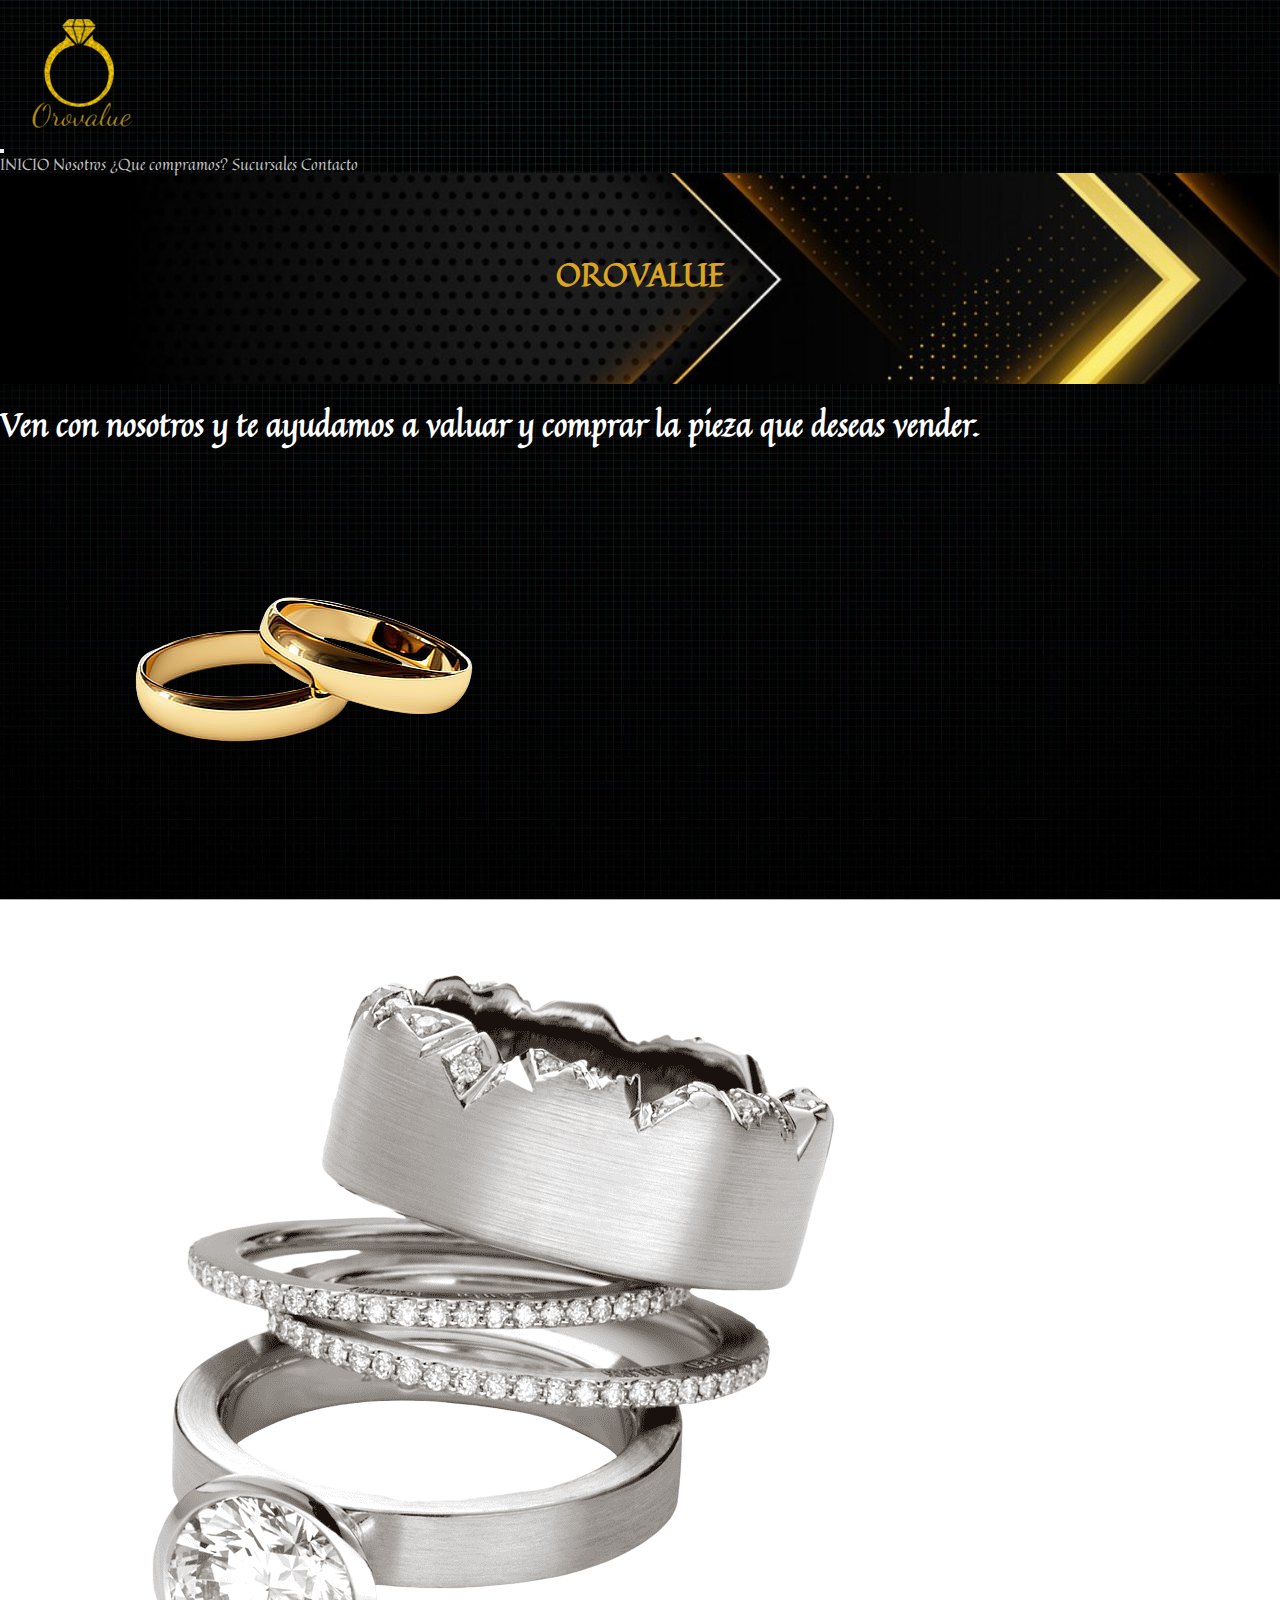
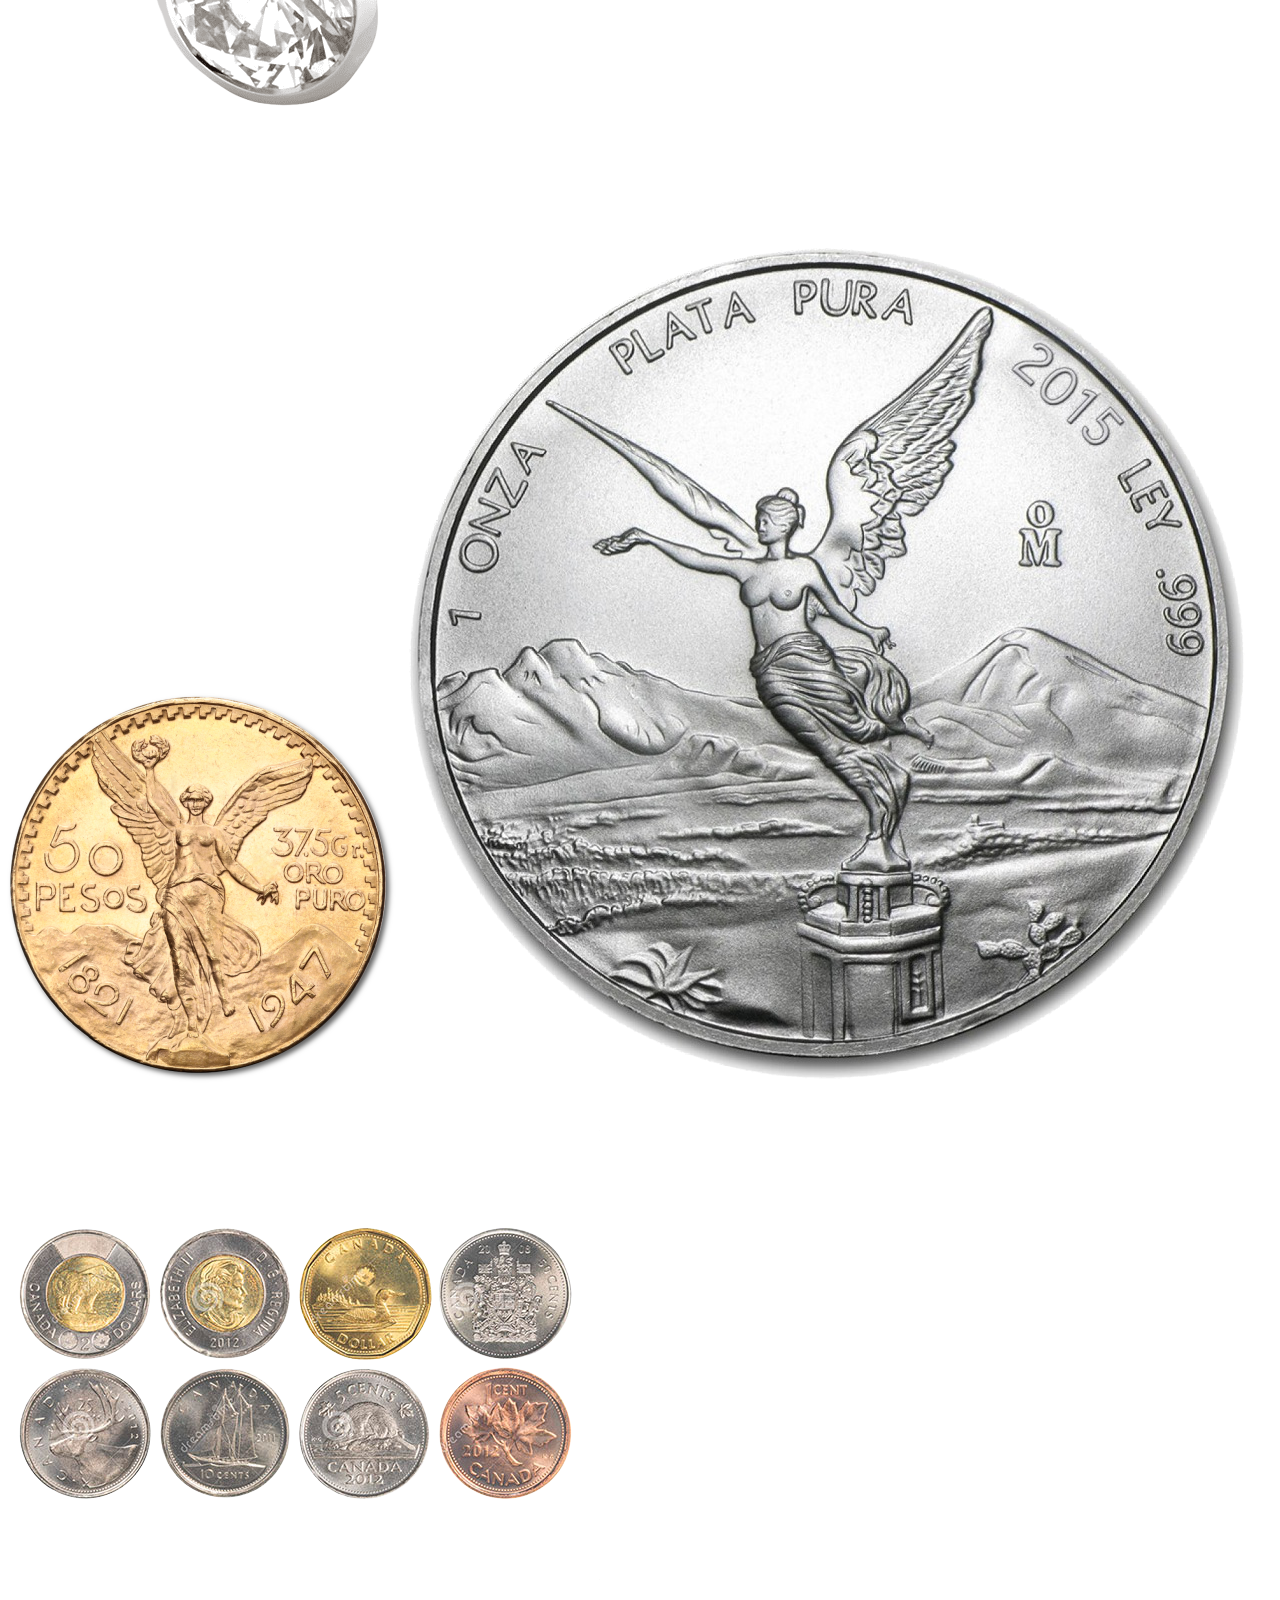
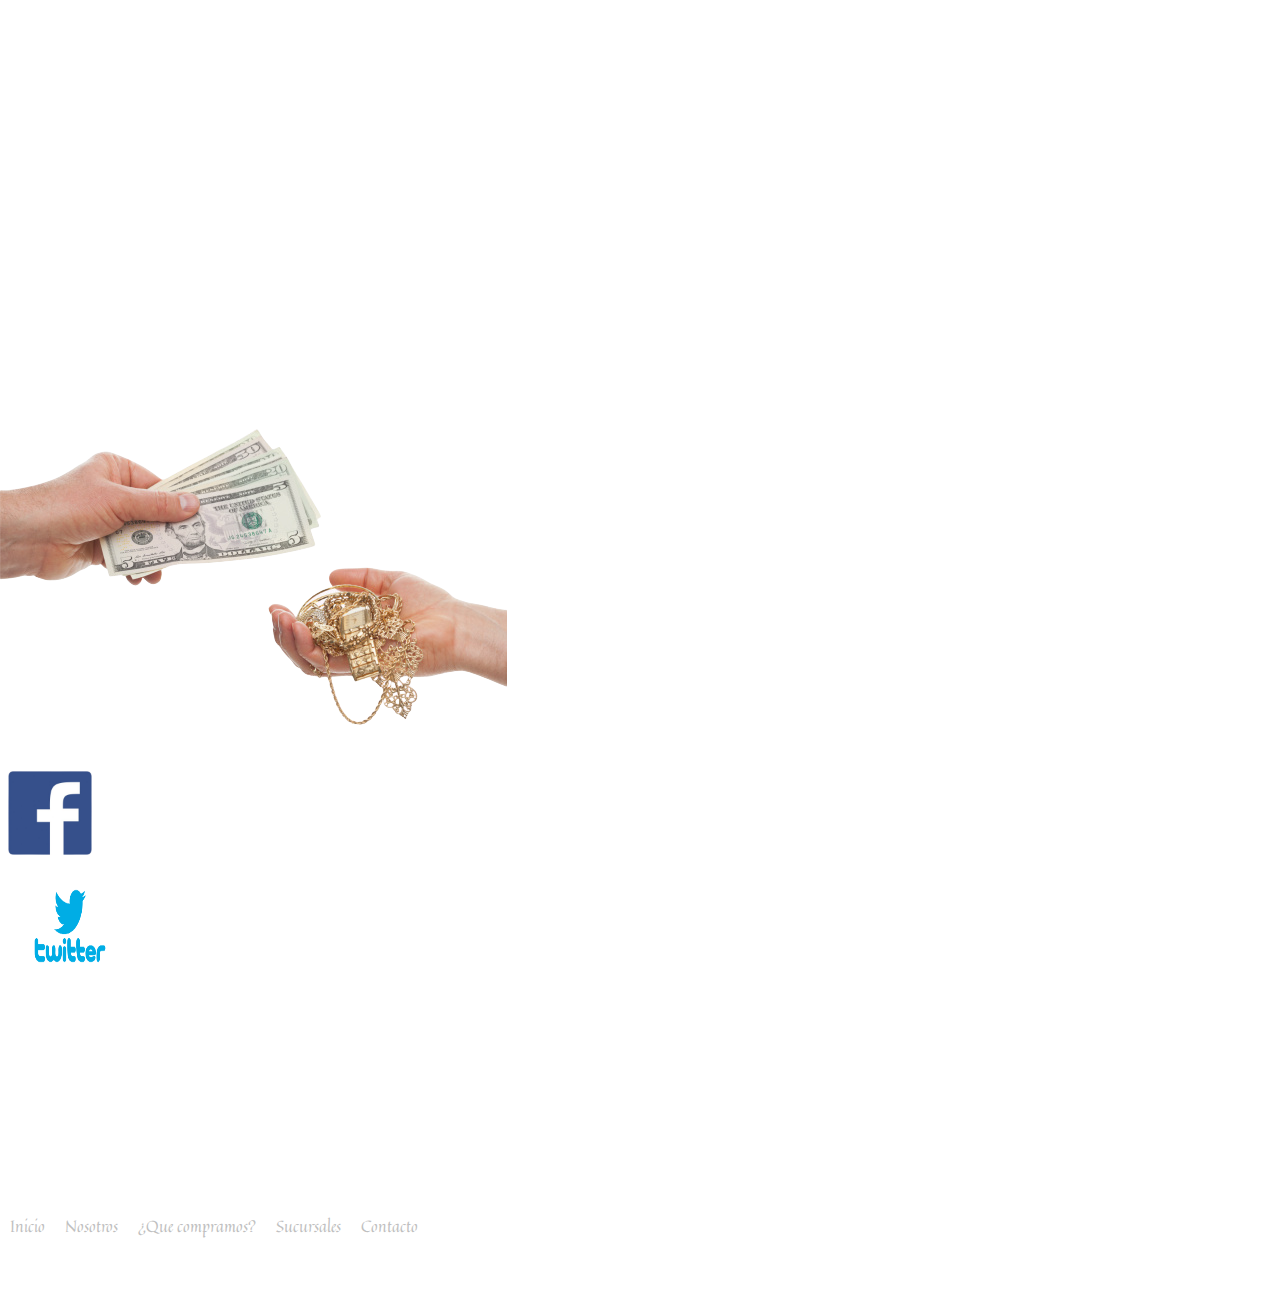
<file: index.html>
<!DOCTYPE html>
<html lang="es">
<!-- Agregando un comentario -->

<head>
    <meta charset="UTF-8">
    <meta http-equiv="X-UA-Compatible" content="IE=edge">
    <meta name="viewport" content="width=device-width, initial-scale=1.0">
    <title>Orovalue</title>
    <!-- Link a animate.css -->
    <link rel="stylesheet" href="https://cdnjs.cloudflare.com/ajax/libs/animate.css/4.1.1/animate.min.css" />
    <!-- Link para normaliza -->
    <link rel="stylesheet" href="css/normalize.css">
    <!-- link para bootstrap -->
    <link href="https://cdn.jsdelivr.net/npm/bootstrap@5.1.3/dist/css/bootstrap.min.css" rel="stylesheet" integrity="sha384-1BmE4kWBq78iYhFldvKuhfTAU6auU8tT94WrHftjDbrCEXSU1oBoqyl2QvZ6jIW3" crossorigin="anonymous">
    <!-- link para css -->
    <link rel="stylesheet" href="css/style3.css">
    <!-- link para google fonts -->
    <link rel="preconnect" href="https://fonts.googleapis.com">
    <link rel="preconnect" href="https://fonts.gstatic.com" crossorigin>
    <link href="https://fonts.googleapis.com/css2?family=Quintessential&display=swap" rel="stylesheet">

</head>

<body class="container-fluid">
    <header class="row justify-content-center">
        <!-- Logo -->
        <div class="logo wow animate__animated animate__fadeInRight col-3">
            <img src="assets/img/Logo1.2.png" alt="logo" class="logo1">
        </div>
        <nav class="navbar navbar-expand-md navbar-dark col-9">
            <div class="container-fluid">
                <button class="navbar-toggler ms-auto" type="button" data-bs-toggle="collapse" data-bs-target="#navbarNavAltMarkup" aria-controls="navbarNavAltMarkup" aria-expanded="false" aria-label="Toggle navigation">
                <span class="navbar-toggler-icon"></span>
              </button>
                <div class="collapse navbar-collapse" id="navbarNavAltMarkup">
                    <div class="navbar-nav mx-auto">
                        <a class="nav-link active" aria-current="page" href="index.html ">INICIO</a>
                        <a class="nav-link" href="views/Nosotros.html">Nosotros</a>
                        <a class="nav-link" href="views/Que_compramos.html">¿Que compramos?</a>
                        <a class="nav-link" href="views/Sucursales.html">Sucursales</a>
                        <a class="nav-link" href="views/Contacto.html">Contacto</a>
                    </div>
                </div>
            </div>
        </nav>

        <div class=" row bg-warning imgFondo fondogrid transition col-12 ">
            <h1 class="tituloImg wow animate__animated animate__fadeIn d-flex justify-content-center">OROVALUE</h1>
        </div>
    </header>
    <main>
        <!-- Titulo -->
        <div>
            <h1 class="encabezado wow animate__animated animate__fadeInUp animate__delay-1s col-12 text-center">Ven con nosotros y te ayudamos a valuar y comprar la pieza que deseas vender.</h1>
        </div>
        <!-- Contenido -->
        <!-- Imagenes con texto -->
        <div class="row justify-content-center">
            <img src="assets/img/anillosoro2.png" alt="oro" class="oro col-6 w-25 h-25 d-flex justify-content-center">
            <img src="assets/img/plata1.png" alt="plata" class="plata col-6 w-25 h-25 d-flex justify-content-center">
        </div>
        <div class="row justify-content-center">
            <h3 class="textOro col-6 d-flex justify-content-end">ORO</h3>
            <h3 class="textplata col-6 d-flex justify-content-start">PLATA</h3>
        </div>
        <div class="row justify-content-center">
            <img src="assets/img/centenario.png" alt="centenario" class="centenario col-6 w-25 h-25 d-flex justify-content-center">
            <img src="assets/img/onza.png" alt="onza" class="onza col-6 w-25 h-25 d-flex justify-content-center">
        </div>
        <div class="row justify-content-center">
            <h3 class="textCente col-6 d-flex justify-content-end">CENTENARIO</h3>
            <h3 class="textOnza col-6 d-flex justify-content-start">ONZA</h3>
        </div>
        <div class="row justify-content-center">
            <img src="assets/img/monedas.png" alt="monedas" class="monedas col-12 w-25 h-25">
            <h3 class="textMon col-12 d-flex justify-content-center">MONEDAS</h3>
        </div>
        <div class=" row video">
            <h2 class="wow animate__animated animate__backInLeft d-flex justify-content-center"> Video de las piezas que se valuan</h2>
            <iframe width="560" height="315" src="https://www.youtube.com/embed/DGGfnLMypkY?start=2" title="YouTube video player" frameborder="0" allow="accelerometer; autoplay; clipboard-write; encrypted-media; gyroscope; picture-in-picture" allowfullscreen></iframe>
        </div>
        <div class=" row  justify-content-center">
            <h2 class="wow animate__animated animate__shakeX animate__delay-1s d-flex justify-content-center">Forma de pago</h2>
            <h3 class="textEfectivo d-flex justify-content-center">Efectivo</h3>
            <img src="assets/img/efectivo.png" alt="efectivo" class="imgEfectivo col-12 d-flex justify-content-center w-25 h-25">
        </div>

    </main>
    <footer>
        <div class="row">
            <!-- imagen de redes sociales con enlace -->
            <h3 class="textFooter wow animate__animated animate__rotateIn animate__delay-1s col-12 d-flex justify-content-center">Redes Sociales</h3>
        </div>
        <div class="row">
            <div class="col-6 d-flex justify-content-end">
                <a href=" https://www.facebook.com/ " target="_blank "><img src="assets/img/fb2.png " alt="facebook " width="100 " height="100 "></a>
            </div>
            <div class="col-5 d-flex justify-content-start">
                <a href="https://twitter.com/home?lang=es " target="_blank "><img src="assets/img/logotipo-twitter.png " alt="twitter " width="140 " height="120 "></a>
            </div>
        </div>

        <div class="row d-flex text-center">
            <h2 class="wow animate__animated animate__zoomInDown animate__delay-1s ">
                <!-- informacion de contacto -->
                Contacto
            </h2>
            <h3>Direccion: Av. República 17, San Juan de Dios</h3>
            <h3>Telefono: 55-43-45-41-44</h3>
        </div>
        <div class="d-flex justify-content-center">
            <!-- Imagen del logo con enlace al inicio -->
            <a href="index.html "><img src="assets/img/Logo1.2.png " alt="logo " class="wow animate__animated animate__flip animate__delay-2s"></a>
        </div>
        <nav class=" row">
            <!-- Menu footer -->
            <ul class="navFooter d-flex justify-content-center">
                <li class="lista"><a href="index.html ">Inicio</a></li>
                <li class="lista"><a href="views/Nosotros.html ">Nosotros</a></li>
                <li class="lista"><a href="views/Que_compramos.html ">¿Que compramos?</a></li>
                <li class="lista"><a href="views/Sucursales.html ">Sucursales</a></li>
                <li class="lista"><a href="views/Contacto.html ">Contacto</a></li>
            </ul>
        </nav>
    </footer>
    <script src="https://cdn.jsdelivr.net/npm/bootstrap@5.1.3/dist/js/bootstrap.bundle.min.js " integrity="sha384-ka7Sk0Gln4gmtz2MlQnikT1wXgYsOg+OMhuP+IlRH9sENBO0LRn5q+8nbTov4+1p " crossorigin="anonymous "></script>
    <script src="js/wow.min.js "></script>
    <script>
        new WOW().init();
    </script>
</body>

</html>
</file>
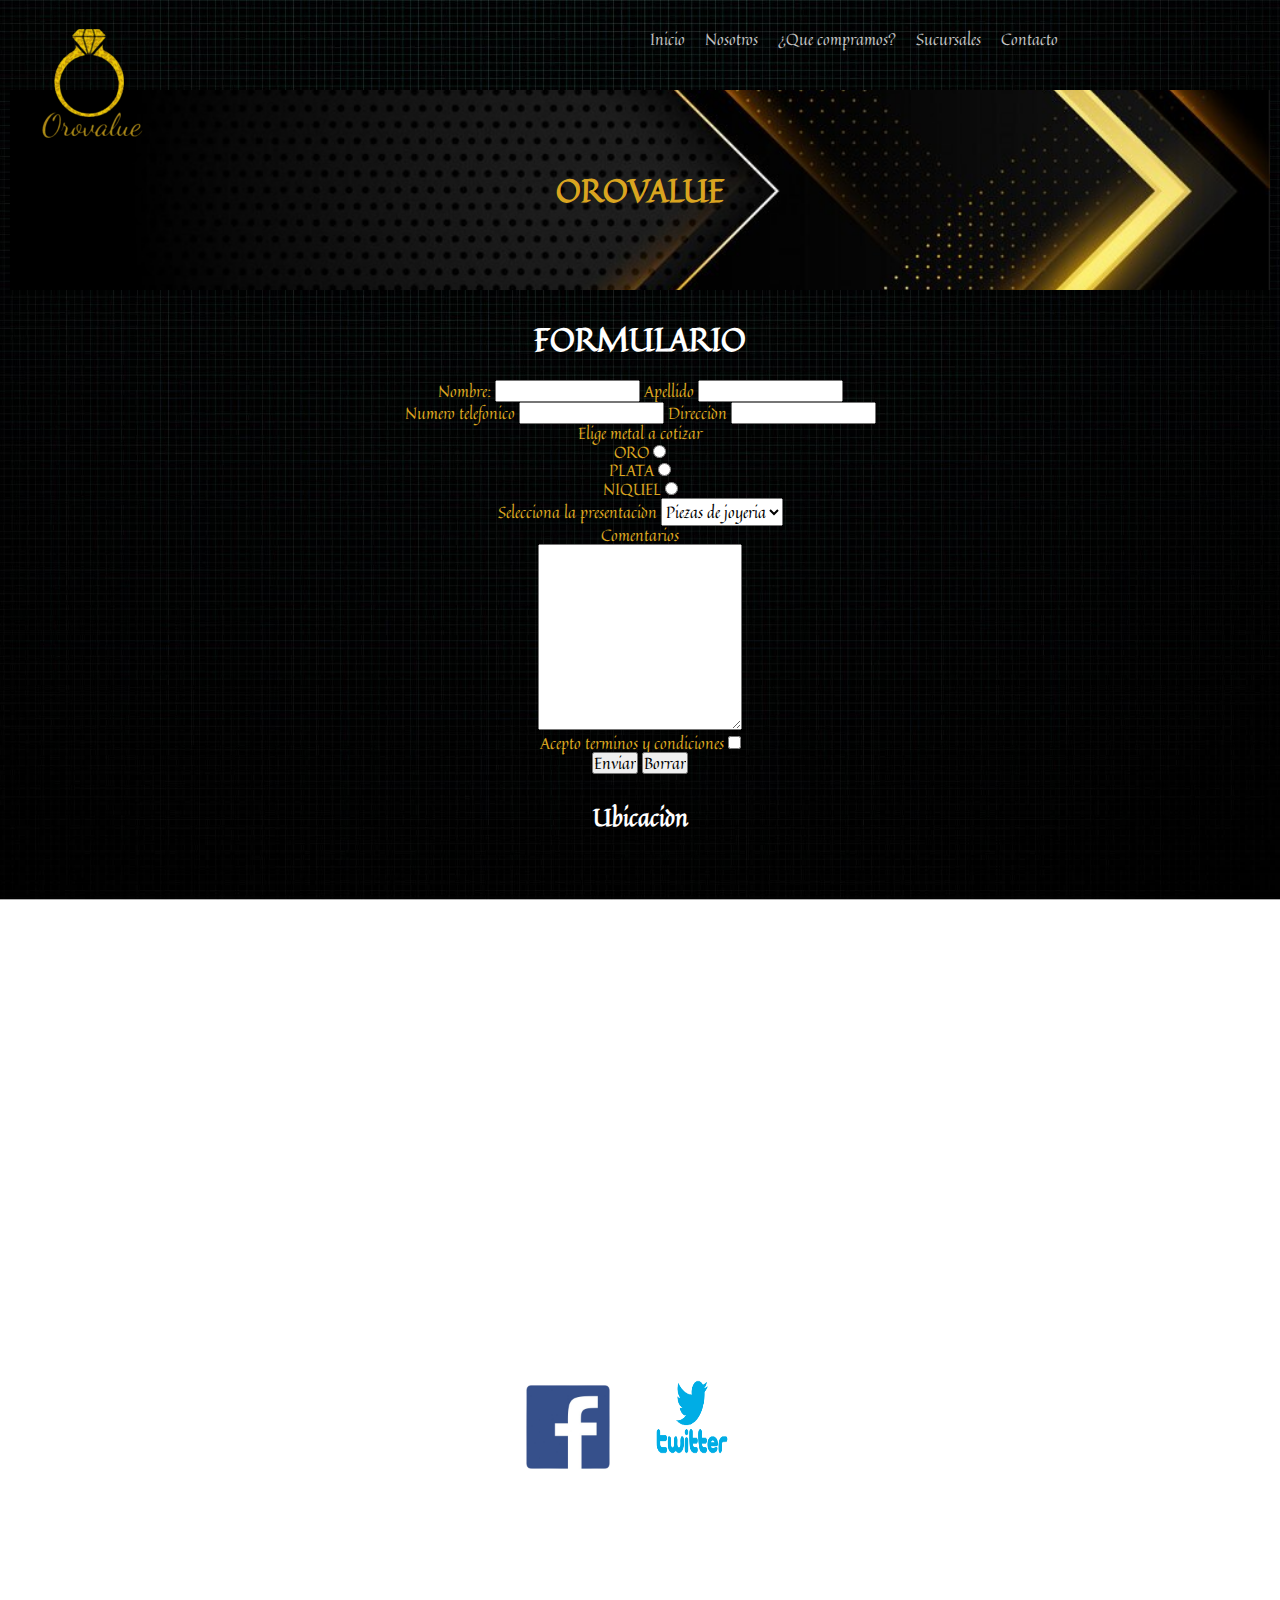
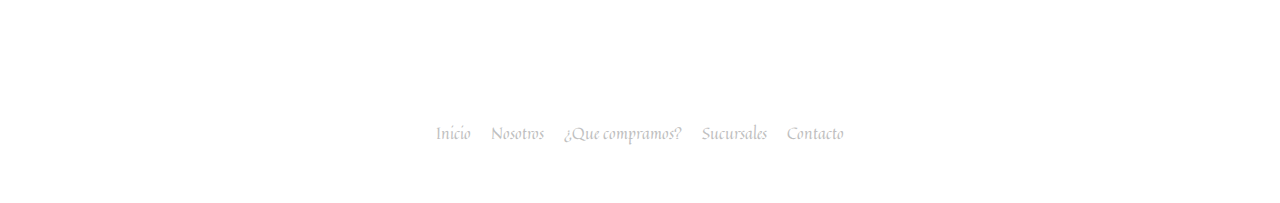
<file: views/Contacto.html>
<!DOCTYPE html>
<html lang="es">

<head>
    <meta charset="UTF-8">
    <meta http-equiv="X-UA-Compatible" content="IE=edge">
    <meta name="viewport" content="width=device-width, initial-scale=1.0">
    <title>Contacto</title>
    <!-- Link a animate.css -->
    <link rel="stylesheet" href="https://cdnjs.cloudflare.com/ajax/libs/animate.css/4.1.1/animate.min.css" />
    <!-- Link para normaliza -->
    <link rel="stylesheet" href="../css/normalize.css">
    <!-- link para css -->
    <link rel="stylesheet" href="../css/style2.css">
    <!-- link para google fonts -->
    <link rel="preconnect" href="https://fonts.googleapis.com">
    <link rel="preconnect" href="https://fonts.gstatic.com" crossorigin>
    <link href="https://fonts.googleapis.com/css2?family=Quintessential&display=swap" rel="stylesheet">

</head>

<body>
    <div class="grid_body">
        <header class="header_grid">
            <!-- Logo -->
            <div class="logo wow animate__animated animate__fadeInRight">
                <img src="../assets/img/Logo1.2.png" alt="logo" class="logo1">
            </div>

            <nav>
                <!-- Menu -->
                <ul>
                    <li><a href="../index.html">Inicio</a></li>
                    <li><a href="../views/Nosotros.html">Nosotros</a></li>
                    <li><a href="../views/Que_compramos.html">¿Que compramos?</a></li>
                    <li><a href="../views/Sucursales.html">Sucursales</a></li>
                    <li><a href="../views/Contacto.html">Contacto</a></li>
                </ul>
            </nav>
            <div class="imgFondo fondogrid">
                <h1 class="tituloImg wow animate__animated animate__fadeIn">OROVALUE</h1>
            </div>
        </header>
        <!-- Contenido -->
        <main class="maincontacto wow animate__animated animate__fadeInUp">
            <div>
                <h1>FORMULARIO</h1>
            </div>

            <form action="#" class="form">
                <label for="Nombre">Nombre:</label>
                <input type="text" name="Nombre">
                <label for="Apellido">Apellido</label>
                <input type="text" name="Apellido">
                <br>
                <label for="Numero_telefonico">Numero telefonico</label>
                <input type="number" name="Numero_telefonico">
                <label for="Direccion">Direcciòn</label>
                <input type="text" name="Direccion">
                <div>
                    Elige metal a cotizar
                </div>
                <div>
                    ORO
                    <input type="radio" name="Metal" value="Oro">
                </div>
                <div>
                    PLATA
                    <input type="radio" name="Metal" value="plata">
                </div>
                <div>
                    NIQUEL
                    <input type="radio" name="Metal" value="niquel">
                </div>
                <div>
                    Selecciona la presentaciòn
                    <select name="piezas" id="presentacion">
                    <option value="P">Piezas de joyeria</option>
                    <option value="M">Monedas</option>
                    <option value="G">Granel</option>
                </select>
                </div>
                <div>
                    Comentarios
                </div>
                <div>
                    <textarea name="comentario" id="Coment" cols="30" rows="10"></textarea>
                </div>
                <div>
                    Acepto terminos y condiciones
                    <input type="checkbox" name="Aceptar" value="1">
                </div>

                <input type="submit" value="Enviar">
                <input type="reset" value="Borrar">

            </form>
            <div class="ubica">
                <h2>Ubicaciòn</h2>
                <iframe src="https://www.google.com/maps/embed?pb=!1m18!1m12!1m3!1d3732.799787208386!2d-103.34207048524299!3d20.67772288618963!2m3!1f0!2f0!3f0!3m2!1i1024!2i768!4f13.1!3m3!1m2!1s0x8428b1f28756c8cd%3A0xfa8dcbefa0616081!2sCentro%20Joyero%20Calzada!5e0!3m2!1ses!2smx!4v1643262337786!5m2!1ses!2smx"
                    width="600" height="450" style="border:0;" allowfullscreen="" loading="lazy"></iframe>
            </div>
        </main>
        <footer>
            <div>
                <!-- imagen de redes sociales con enlace -->
                <h3 class="textFooter wow animate__animated animate__rotateIn animate__delay-1s">Redes Sociales</h3>
                <a href="https://www.facebook.com/" target="_blank"><img src="../assets/img/fb2.png" alt="facebook" width="100" height="100"></a>
                <a href="https://twitter.com/home?lang=es" target="_blank"><img src="../assets/img/logotipo-twitter.png" alt="twitter" width="140" height="120"></a>
            </div>
            <div>
                <h2 class="wow animate__animated animate__zoomInDown animate__delay-1s">
                    <!-- informacion de contacto -->
                    Contacto
                </h2>
                <h3>Direccion: Av. República 17, San Juan de Dios</h3>
                <h3>Telefono: 55-43-45-41-44</h3>
            </div>
            <div>
                <!-- Imagen del logo con enlace al inicio -->
                <a href="../index.html"><img src="../assets/img/Logo1.2.png" alt="logo" width="150" height="150" class="wow animate__animated animate__flip animate__delay-2s"></a>
            </div>
            <nav class="navFooter">
                <!-- Menu footer -->
                <ul>
                    <li><a href="../index.html">Inicio</a></li>
                    <li><a href="../views/Nosotros.html">Nosotros</a></li>
                    <li><a href="../views/Que_compramos.html">¿Que compramos?</a></li>
                    <li><a href="../views/Sucursales.html">Sucursales</a></li>
                    <li><a href="../views/Contacto.html">Contacto</a></li>
                </ul>
            </nav>
        </footer>
    </div>
    </div>
    <script src="../js/wow.min.js"></script>
    <script>
        new WOW().init();
    </script>
</body>

</html>
</file>
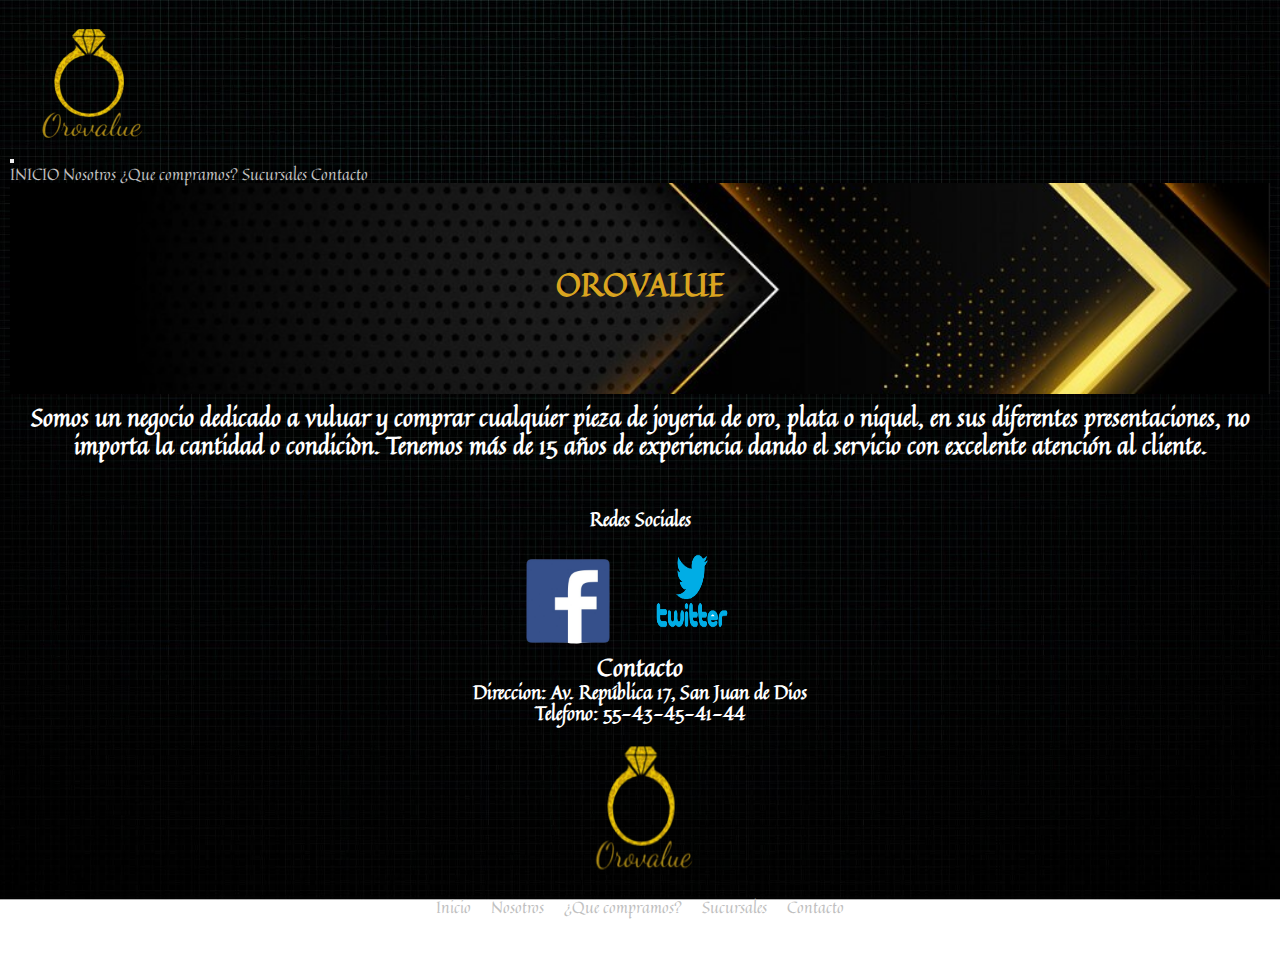
<file: views/Nosotros.html>
<!DOCTYPE html>
<html lang="es">

<head>
    <meta charset="UTF-8">
    <meta http-equiv="X-UA-Compatible" content="IE=edge">
    <meta name="viewport" content="width=device-width, initial-scale=1.0">
    <title>Nosotros</title>
    <!-- Link a animate.css -->
    <link rel="stylesheet" href="https://cdnjs.cloudflare.com/ajax/libs/animate.css/4.1.1/animate.min.css" />
    <!-- Link para normaliza -->
    <link rel="stylesheet" href="../css/normalize.css">
    <!-- link para bootstrap -->
    <link href="https://cdn.jsdelivr.net/npm/bootstrap@5.1.3/dist/css/bootstrap.min.css" rel="stylesheet" integrity="sha384-1BmE4kWBq78iYhFldvKuhfTAU6auU8tT94WrHftjDbrCEXSU1oBoqyl2QvZ6jIW3" crossorigin="anonymous">
    <!-- link para css -->
    <link rel="stylesheet" href="../css/style2.css">
    <!-- link para google fonts -->
    <link rel="preconnect" href="https://fonts.googleapis.com">
    <link rel="preconnect" href="https://fonts.gstatic.com" crossorigin>
    <link href="https://fonts.googleapis.com/css2?family=Quintessential&display=swap" rel="stylesheet">

</head>

<body class="container-fluid">
    <header class="row justify-content-center">
        <!-- Logo -->
        <div class="logo wow animate__animated animate__fadeInRight col-3">
            <img src="../assets/img/Logo1.2.png" alt="logo" class="logo1">
        </div>

        <nav class="navbar navbar-expand-md navbar-dark col-9">
            <div class="container-fluid">
                <button class="navbar-toggler ms-auto" type="button" data-bs-toggle="collapse" data-bs-target="#navbarNavAltMarkup" aria-controls="navbarNavAltMarkup" aria-expanded="false" aria-label="Toggle navigation">
                    <span class="navbar-toggler-icon"></span>
                  </button>
                <div class="collapse navbar-collapse" id="navbarNavAltMarkup">
                    <div class="navbar-nav mx-auto">
                        <a class="nav-link active" aria-current="page" href="../index.html">INICIO</a>
                        <a class="nav-link" href="../views/Nosotros.html">Nosotros</a>
                        <a class="nav-link" href="../views/Que_compramos.html">¿Que compramos?</a>
                        <a class="nav-link" href="../views/Sucursales.html">Sucursales</a>
                        <a class="nav-link" href="../views/Contacto.html">Contacto</a>
                    </div>
                </div>
            </div>
        </nav>
        <div class=" row bg-warning imgFondo fondogrid transition col-12">
            <h1 class="tituloImg wow animate__animated animate__fadeIn d-flex justify-content-center">OROVALUE</h1>
        </div>
    </header>
    <main>
        <div class=" row cuadro wow animate__animated animate__fadeInUp animate__delay-1s">
            <!-- Texto sobre el negocio -->
            <h2>Somos un negocio dedicado a vuluar y comprar cualquier pieza de joyeria de oro, plata o niquel, en sus diferentes presentaciones, no importa la cantidad o condiciòn. Tenemos más de 15 años de experiencia dando el servicio con excelente atención
                al cliente.</h2>
        </div>
    </main>
    <footer>
        <div>
            <!-- imagen de redes sociales con enlace -->
            <h3 class="textFooter wow animate__animated animate__rotateIn animate__delay-1s">Redes Sociales</h3>
            <a href="https://www.facebook.com/" target="_blank"><img src="../assets/img/fb2.png" alt="facebook" width="100" height="100"></a>
            <a href="https://twitter.com/home?lang=es" target="_blank"><img src="../assets/img/logotipo-twitter.png" alt="twitter" width="140" height="120"></a>
        </div>
        <div>
            <h2 class="wow animate__animated animate__zoomInDown animate__delay-1s">
                <!-- informacion de contacto -->
                Contacto
            </h2>
            <h3>Direccion: Av. República 17, San Juan de Dios</h3>
            <h3>Telefono: 55-43-45-41-44</h3>
        </div>
        <div>
            <!-- Imagen del logo con enlace al inicio -->
            <a href="../index.html"><img src="../assets/img/Logo1.2.png" alt="logo" width="150" height="150" class="wow animate__animated animate__flip animate__delay-2s"></a>
        </div>
        <nav class="navFooter">
            <!-- Menu footer -->
            <ul>
                <li><a href="../index.html">Inicio</a></li>
                <li><a href="../views/Nosotros.html">Nosotros</a></li>
                <li><a href="../views/Que_compramos.html">¿Que compramos?</a></li>
                <li><a href="../views/Sucursales.html">Sucursales</a></li>
                <li><a href="../views/Contacto.html">Contacto</a></li>
            </ul>
        </nav>
    </footer>
    <script src="https://cdn.jsdelivr.net/npm/bootstrap@5.1.3/dist/js/bootstrap.bundle.min.js " integrity="sha384-ka7Sk0Gln4gmtz2MlQnikT1wXgYsOg+OMhuP+IlRH9sENBO0LRn5q+8nbTov4+1p " crossorigin="anonymous "></script>
    <script src="../js/wow.min.js"></script>
    <script>
        new WOW().init();
    </script>
</body>

</html>
</file>
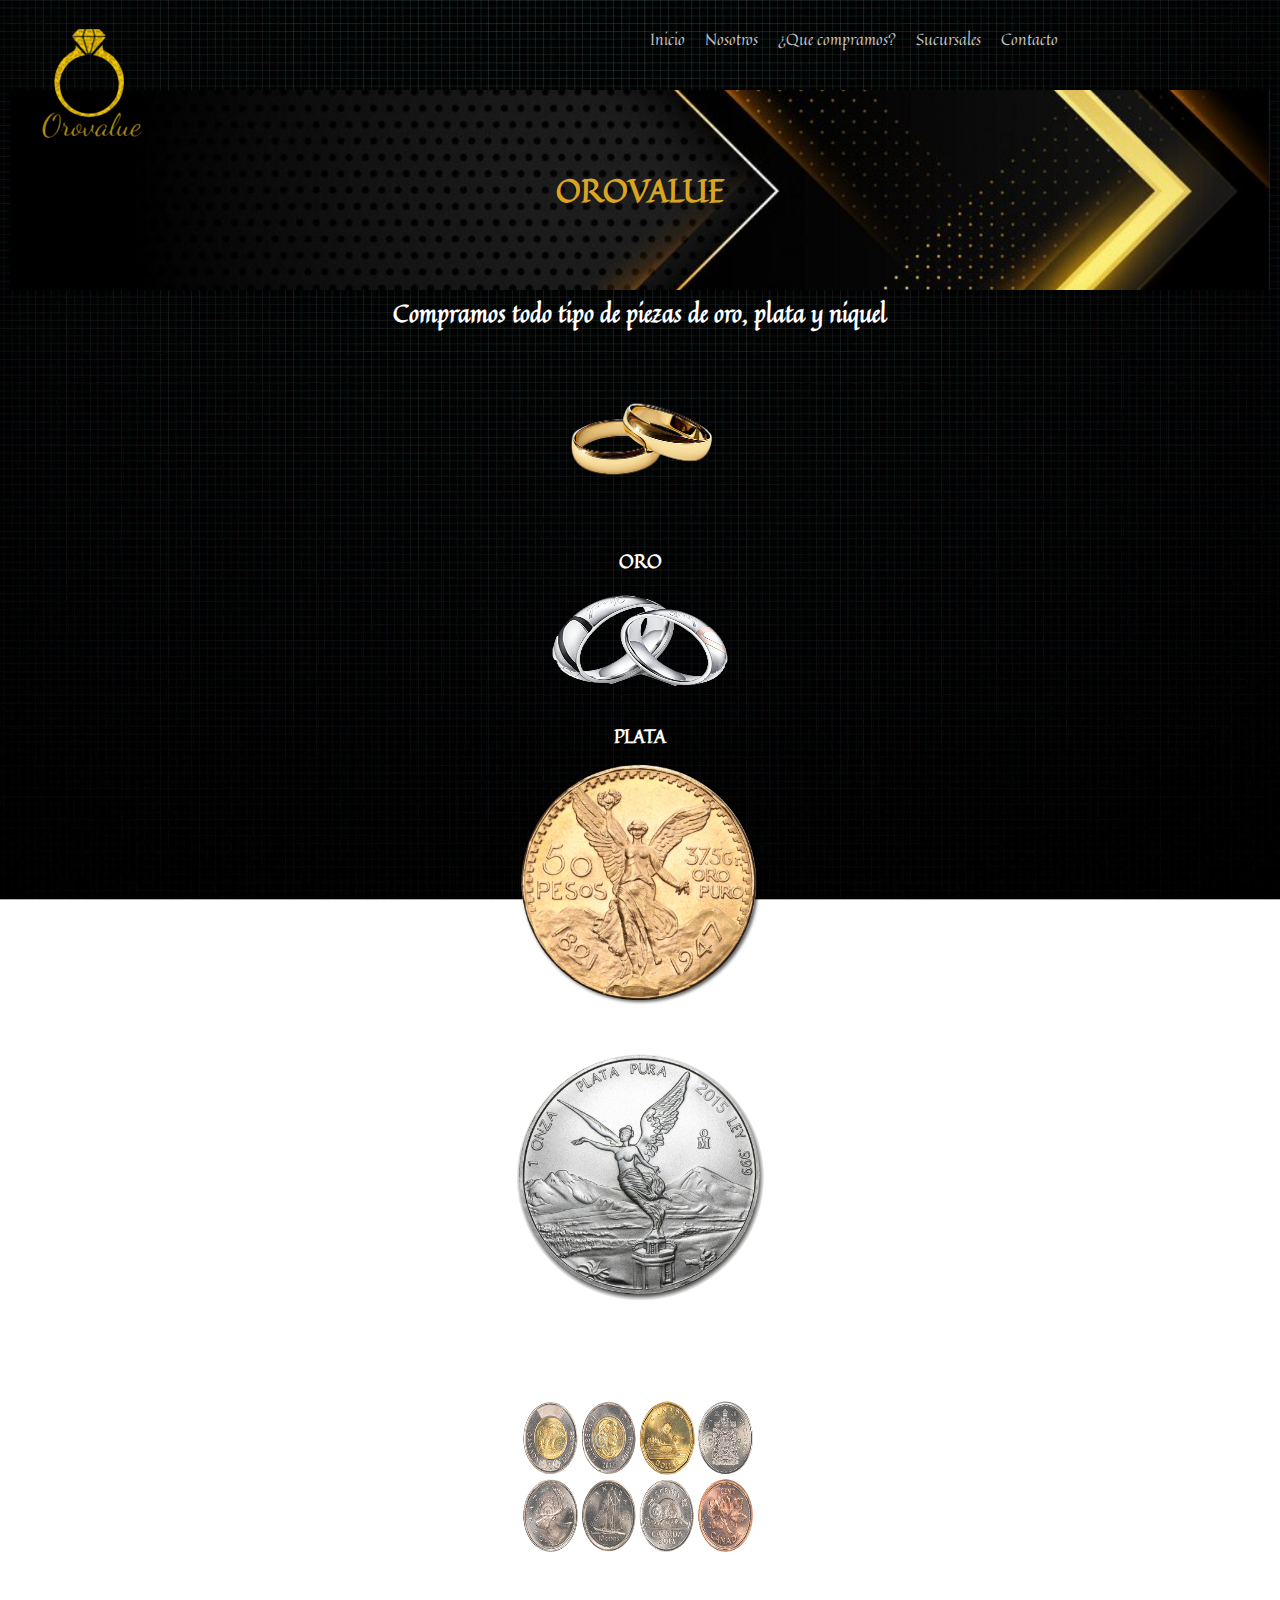
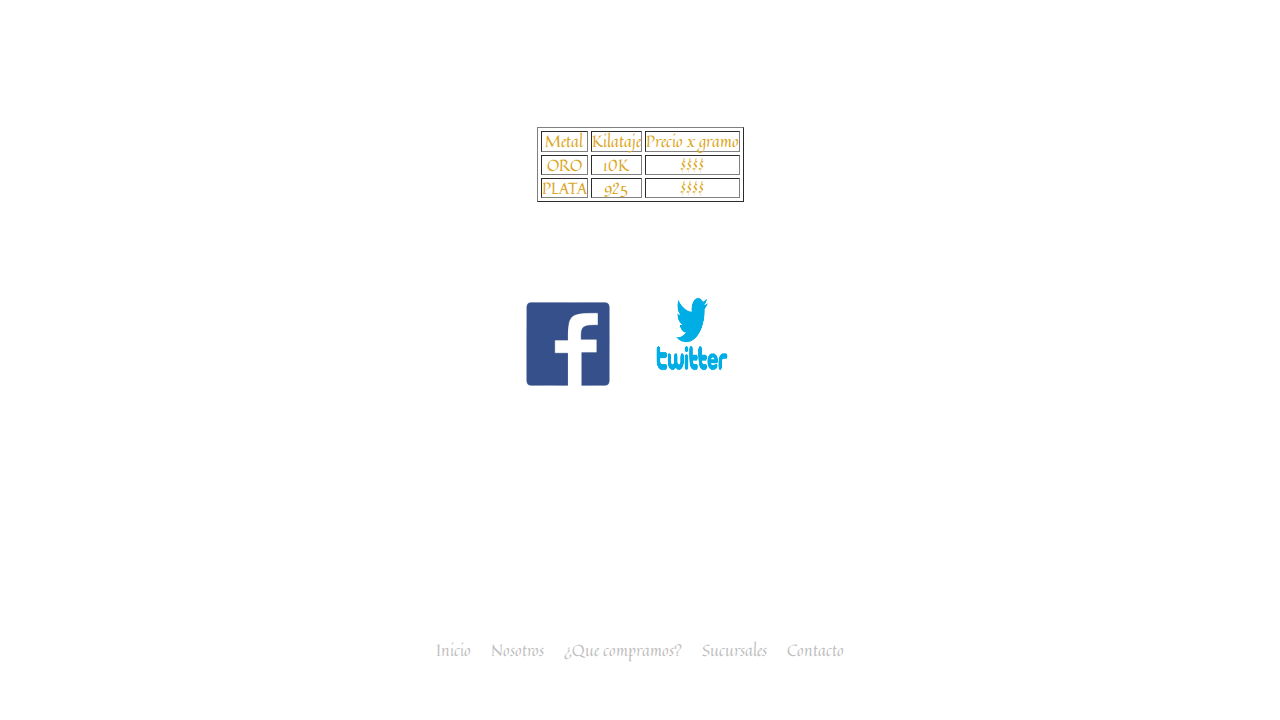
<file: views/Que_compramos.html>
<!DOCTYPE html>
<html lang="es">

<head>
    <meta charset="UTF-8">
    <meta http-equiv="X-UA-Compatible" content="IE=edge">
    <meta name="viewport" content="width=device-width, initial-scale=1.0">
    <title>¿Que compramos?</title>
    <!-- Link a animate.css -->
    <link rel="stylesheet" href="https://cdnjs.cloudflare.com/ajax/libs/animate.css/4.1.1/animate.min.css" />
    <!-- Link para normaliza -->
    <link rel="stylesheet" href="../css/normalize.css">
    <!-- link para css -->
    <link rel="stylesheet" href="../css/style2.css">
    <!-- link para google fonts -->
    <link rel="preconnect" href="https://fonts.googleapis.com">
    <link rel="preconnect" href="https://fonts.gstatic.com" crossorigin>
    <link href="https://fonts.googleapis.com/css2?family=Quintessential&display=swap" rel="stylesheet">

</head>

<body>
    <div class="grid_body">
        <header class="header_grid">
            <!-- Logo -->
            <div class="logo wow animate__animated animate__fadeInRight">
                <img src="../assets/img/Logo1.2.png" alt="logo" class="logo1">
            </div>

            <nav>
                <!-- Menu -->
                <ul>
                    <li><a href="../index.html">Inicio</a></li>
                    <li><a href="../views/Nosotros.html">Nosotros</a></li>
                    <li><a href="../views/Que_compramos.html">¿Que compramos?</a></li>
                    <li><a href="../views/Sucursales.html">Sucursales</a></li>
                    <li><a href="../views/Contacto.html">Contacto</a></li>
                </ul>
            </nav>
            <div class="imgFondo fondogrid">
                <h1 class="tituloImg wow animate__animated animate__fadeIn">OROVALUE</h1>
            </div>
        </header>
        <main class="quecompramos">
            <div>
                <!-- Titulo -->
                <h2 class="wow animate__animated animate__fadeInUp animate__delay-1s">Compramos todo tipo de piezas de oro, plata y niquel</h2>
                <!-- Contenido -->
                <!-- Imagenes con texto -->
                <img src="../assets/img/anillosoro2.png" alt="oro" width="250" height="200" class="imgqc">
                <h3>ORO</h3>
                <img src="../assets/img/anillosplata2.png" alt="plata" width="210" height="130" class="imgqc">
                <h3>PLATA</h3>
                <img src="../assets/img/centenario.png" alt="centenario" width="250" height="250" class="imgqc">
                <h3>CENTENARIO</h3>
                <img src="../assets/img/onza.png" alt="onza" width="250" height="250" class="imgqc">
                <h3>ONZA</h3>
                <img src="../assets/img/monedas.png" alt="monedas" width="250" height="250" class="imgqc">
                <h3>MONEDAS</h3>
            </div>
            <div class="precios">
                <h2 class="wow animate__animated animate__backInLeft">Tenemos el mejor precio del mercado</h2>
                <h2>Precios</h2>
            </div>
            <table border="1" cellpadding="3" cellspacing="3" class="table1">
                <tbody>
                    <tr>
                        <td>Metal</td>
                        <td>Kilataje</td>
                        <td>Precio x gramo</td>
                    </tr>
                    <tr>
                        <td>ORO</td>
                        <td>10K</td>
                        <td>$$$$</td>
                    </tr>
                    <tr>
                        <td>PLATA</td>
                        <td>925</td>
                        <td>$$$$</td>
                    </tr>
                </tbody>
            </table>
        </main>
        <footer>
            <div>
                <!-- imagen de redes sociales con enlace -->
                <h3 class="textFooter wow animate__animated animate__rotateIn animate__delay-1s">Redes Sociales</h3>
                <a href="https://www.facebook.com/" target="_blank"><img src="../assets/img/fb2.png" alt="facebook" width="100" height="100"></a>
                <a href="https://twitter.com/home?lang=es" target="_blank"><img src="../assets/img/logotipo-twitter.png" alt="twitter" width="140" height="120"></a>
            </div>
            <div>
                <h2 class="wow animate__animated animate__zoomInDown animate__delay-1s">
                    <!-- informacion de contacto -->
                    Contacto
                </h2>
                <h3>Direccion: Av. República 17, San Juan de Dios</h3>
                <h3>Telefono: 55-43-45-41-44</h3>
            </div>
            <div>
                <!-- Imagen del logo con enlace al inicio -->
                <a href="../index.html"><img src="../assets/img/Logo1.2.png" alt="logo" width="150" height="150" class="wow animate__animated animate__flip animate__delay-2s"></a>
            </div>
            <nav class="navFooter">
                <!-- Menu footer -->
                <ul>
                    <li><a href="../index.html">Inicio</a></li>
                    <li><a href="../views/Nosotros.html">Nosotros</a></li>
                    <li><a href="../views/Que_compramos.html">¿Que compramos?</a></li>
                    <li><a href="../views/Sucursales.html">Sucursales</a></li>
                    <li><a href="../views/Contacto.html">Contacto</a></li>
                </ul>
            </nav>
        </footer>
    </div>
    </div>
    <script src="../js/wow.min.js"></script>
    <script>
        new WOW().init();
    </script>
</body>

</html>
</file>
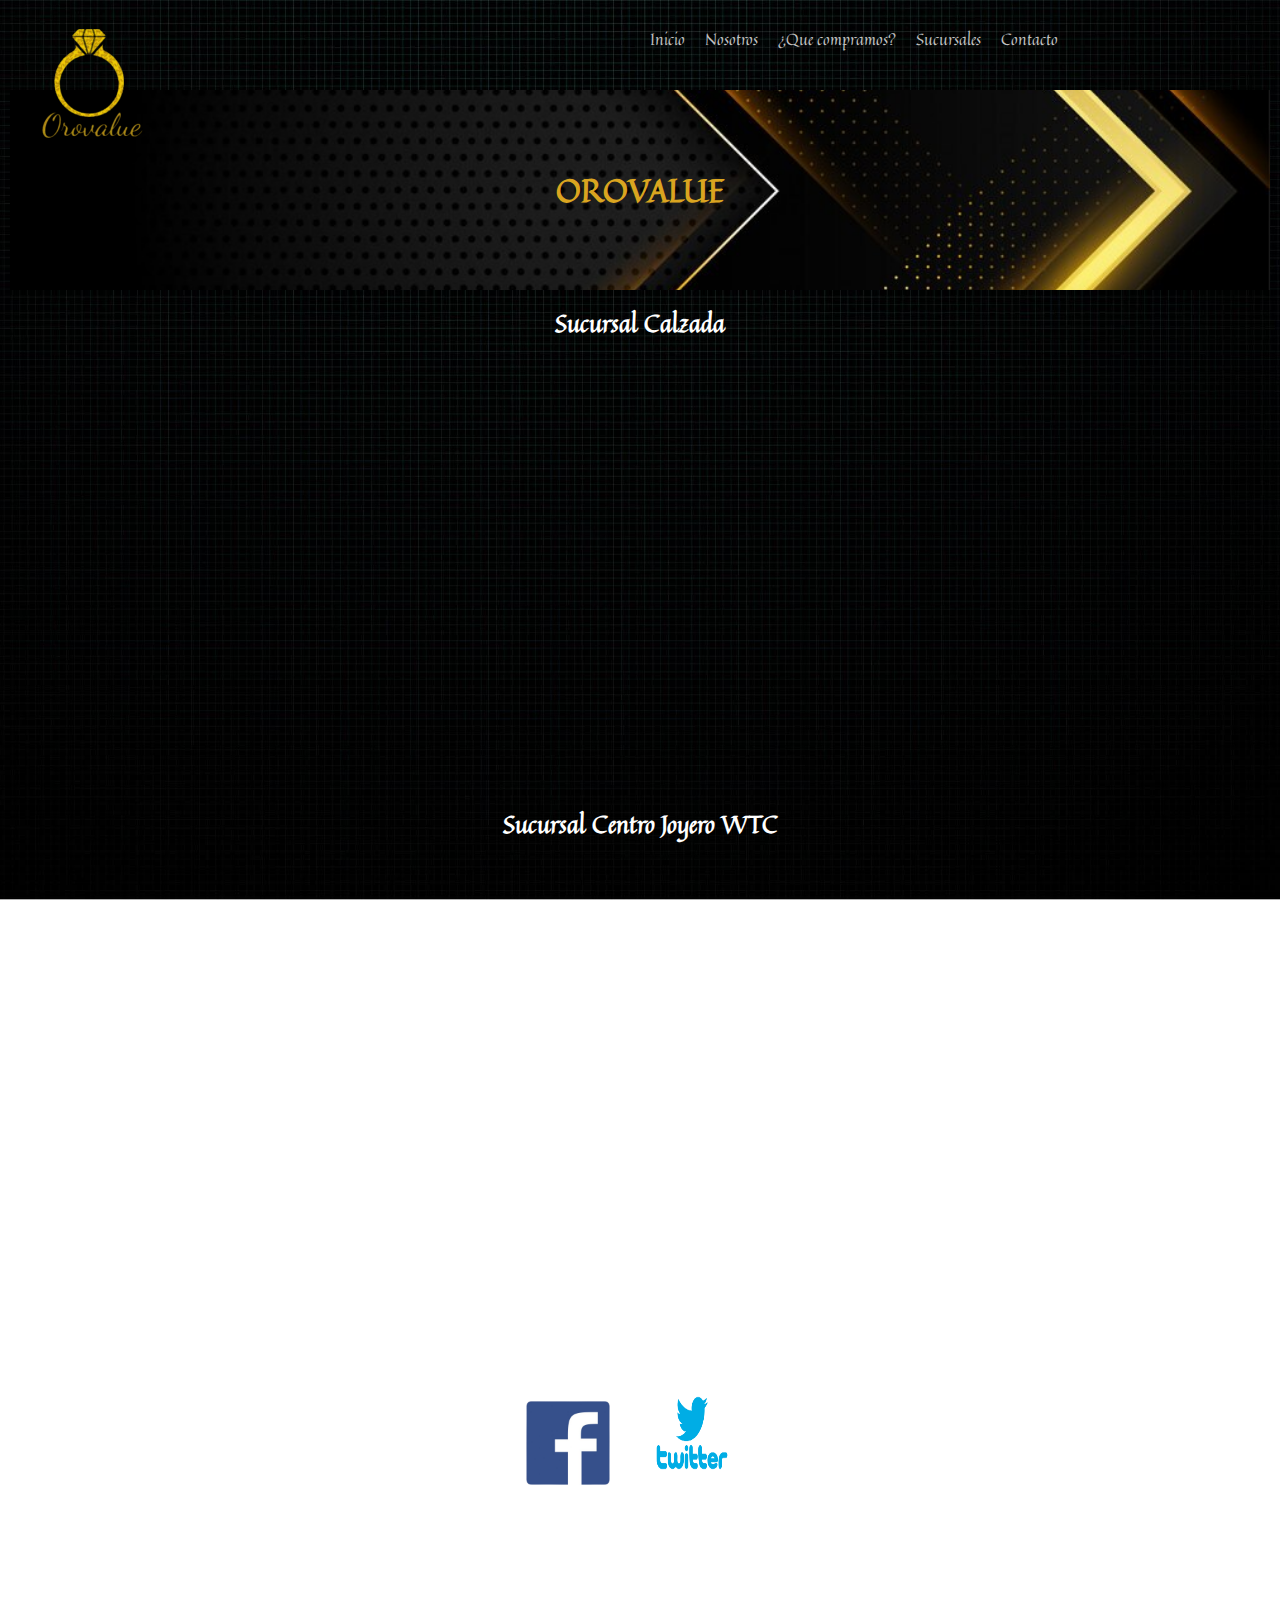
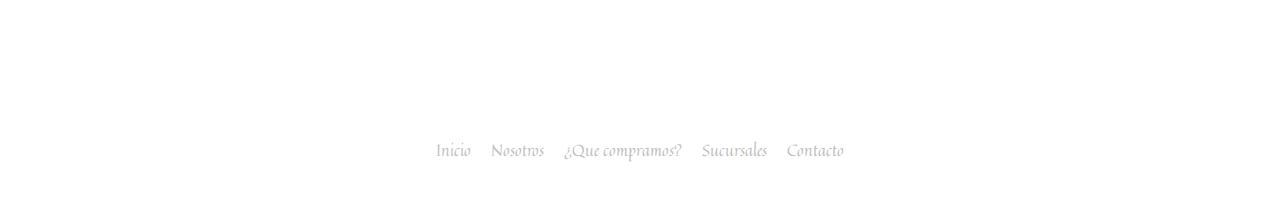
<file: views/Sucursales.html>
<!DOCTYPE html>
<html lang="es">

<head>
    <meta charset="UTF-8">
    <meta http-equiv="X-UA-Compatible" content="IE=edge">
    <meta name="viewport" content="width=device-width, initial-scale=1.0">
    <title>Sucursales</title>
    <!-- Link a animate.css -->
    <link rel="stylesheet" href="https://cdnjs.cloudflare.com/ajax/libs/animate.css/4.1.1/animate.min.css" />
    <!-- Link para normaliza -->
    <link rel="stylesheet" href="../css/normalize.css">
    <!-- link para css -->
    <link rel="stylesheet" href="../css/style2.css">
    <!-- link para google fonts -->
    <link rel="preconnect" href="https://fonts.googleapis.com">
    <link rel="preconnect" href="https://fonts.gstatic.com" crossorigin>
    <link href="https://fonts.googleapis.com/css2?family=Quintessential&display=swap" rel="stylesheet">

</head>

<body>
    <div class="grid_body">
        <header class="header_grid">
            <!-- Logo -->
            <div class="logo wow animate__animated animate__fadeInRight">
                <img src="../assets/img/Logo1.2.png" alt="logo" class="logo1">
            </div>

            <nav>
                <!-- Menu -->
                <ul>
                    <li><a href="../index.html">Inicio</a></li>
                    <li><a href="../views/Nosotros.html">Nosotros</a></li>
                    <li><a href="../views/Que_compramos.html">¿Que compramos?</a></li>
                    <li><a href="../views/Sucursales.html">Sucursales</a></li>
                    <li><a href="../views/Contacto.html">Contacto</a></li>
                </ul>
            </nav>
            <div class="imgFondo fondogrid">
                <h1 class="tituloImg wow animate__animated animate__fadeIn">OROVALUE</h1>
            </div>
        </header>
        <main class="mainsucursales">
            <div>
                <!-- Informacion de sucursales -->
                <h2 class="suc wow animate__animated animate__fadeInUp animate__delay-1s">Sucursal Calzada</h2>
                <iframe src="https://www.google.com/maps/embed?pb=!1m18!1m12!1m3!1d3732.799787208386!2d-103.34207048524299!3d20.67772288618963!2m3!1f0!2f0!3f0!3m2!1i1024!2i768!4f13.1!3m3!1m2!1s0x8428b1f28756c8cd%3A0xfa8dcbefa0616081!2sCentro%20Joyero%20Calzada!5e0!3m2!1ses!2smx!4v1643262337786!5m2!1ses!2smx "
                    width="600 " height="450 " style="border:0; " allowfullscreen=" " loading="lazy "></iframe>
            </div>
            <div>
                <h2 class="suc wow animate__animated animate__backInLeft">Sucursal Centro Joyero WTC</h2>
                <iframe src="https://www.google.com/maps/embed?pb=!1m18!1m12!1m3!1d59725.285872348744!2d-103.37529796143691!3d20.676479215347822!2m3!1f0!2f0!3f0!3m2!1i1024!2i768!4f13.1!3m3!1m2!1s0x8428addbc3675311%3A0x7aa507b12ad54379!2sCentro%20Joyero%20WTC!5e0!3m2!1ses!2smx!4v1643264545401!5m2!1ses!2smx "
                    width="600 " height="450 " style="border:0; " allowfullscreen=" " loading="lazy "></iframe>
            </div>
        </main>
        <footer>
            <div>
                <!-- imagen de redes sociales con enlace -->
                <h3 class="textFooter wow animate__animated animate__rotateIn animate__delay-1s">Redes Sociales</h3>
                <a href="https://www.facebook.com/ " target="_blank "><img src="../assets/img/fb2.png " alt="facebook " width="100 " height="100 "></a>
                <a href="https://twitter.com/home?lang=es " target="_blank "><img src="../assets/img/logotipo-twitter.png " alt="twitter " width="140 " height="120 "></a>
            </div>
            <div>
                <h2 class="wow animate__animated animate__zoomInDown animate__delay-1s">
                    <!-- informacion de contacto -->
                    Contacto
                </h2>
                <h3>Direccion: Av. República 17, San Juan de Dios</h3>
                <h3>Telefono: 55-43-45-41-44</h3>
            </div>
            <!-- Imagen del logo con enlace al inicio -->
            <a href="../index.html "><img src="../assets/img/Logo1.2.png " alt="logo " width="150 " height="150 " class="wow animate__animated animate__flip animate__delay-2s"></a>
    </div>
    <nav class="navFooter ">
        <!-- Menu footer -->
        <ul>
            <li><a href="../index.html ">Inicio</a></li>
            <li><a href="../views/Nosotros.html ">Nosotros</a></li>
            <li><a href="../views/Que_compramos.html ">¿Que compramos?</a></li>
            <li><a href="../views/Sucursales.html ">Sucursales</a></li>
            <li><a href="../views/Contacto.html ">Contacto</a></li>
        </ul>
    </nav>
    </footer>
    </div>
    </div>
    <script src="../js/wow.min.js"></script>
    <script>
        new WOW().init();
    </script>
</body>

</html>
</file>
<file: css/style3.css>
* {
    padding: 0px;
    margin: 0px;
    font-family: 'Quintessential', cursive;
}

body {
    /* .parallax */
    background-image: url("../assets/img/dark.jpg");
    background-attachment: fixed;
    /* el secreto del paralax */
    background-position: center;
    /* como va estar ubicado */
    background-repeat: no-repeat;
    /* si es necesario repetir la imagen */
    background-size: cover;
    /* tamaño de la imagen  */
    margin-bottom: 50px;
    /* propiedad de box modelin  */
}

.lista {
    padding: 10px;
    list-style: none;
}

a {
    text-decoration: none;
}

ul {
    display: flex;
    padding-top: 10px;
}

li {
    text-decoration: none;
    list-style-type: none;
    padding: 10px;
}

a {
    color: silver;
    text-decoration: none;
}


/* Efecto del menu */

li a:hover {
    background: goldenrod;
    color: black;
    padding: 7px 10px 7px 10px;
}

h1 {
    color: white;
}

h2 {
    color: white;
}

h3 {
    color: white;
}

table {
    margin: auto;
    color: goldenrod;
}

.form {
    color: goldenrod;
}

.imgFondo {
    background-image: url("../assets/img/fondotop.jpg");
    background-position: center;
    background-repeat: no-repeat;
    background-size: cover;
    text-align: center;
    padding-top: 61px;
}

.tituloImg {
    color: goldenrod;
}

.transition {
    height: 150px;
    transition: all 2s;
}

.transition:hover {
    height: 170px;
}
</file>
<file: css/style2.css>
* {
    padding: 0px;
    margin: 0px;
    font-family: 'Quintessential', cursive;
}

body {
    /* .parallax */
    background-image: url("../assets/img/dark.jpg");
    background-attachment: fixed;
    /* el secreto del paralax */
    background-position: center;
    /* como va estar ubicado */
    background-repeat: no-repeat;
    /* si es necesario repetir la imagen */
    background-size: cover;
    /* tamaño de la imagen  */
    margin-bottom: 50px;
    /* propiedad de box modelin  */
}

ul {
    display: flex;
    padding-top: 10px;
}

li {
    text-decoration: none;
    list-style-type: none;
    padding: 10px;
}

a {
    color: silver;
    text-decoration: none;
}


/* Efecto del menu */

li a:hover {
    background: goldenrod;
    color: black;
    padding: 7px 10px 7px 10px;
}

h1 {
    color: white;
}

h2 {
    color: white;
}

h3 {
    color: white;
}

table {
    margin: auto;
    color: goldenrod;
}

.form {
    color: goldenrod;
}

.grid_body {
    display: grid;
    grid-template-areas: "header" "main" "footer";
    grid-template-columns: auto;
    grid-template-rows: auto auto auto;
}

header {
    grid-area: header;
    padding: 10px;
}

main {
    grid-area: main;
}

footer {
    grid-area: footer;
    text-align: center;
    justify-content: center;
    margin-top: 50px;
}

.navFooter {
    display: flex;
    justify-content: center;
}

.header_grid {
    display: grid;
    grid-template-areas: "logo navi" "fondogrid fondogrid";
    grid-template-columns: repeat(2, 1fr);
    grid-template-rows: 80px 200px;
}

.logo {
    grid-area: logo;
    z-index: 1;
}

.navi {
    grid-area: navi;
}

.fondogrid {
    grid-area: fondogrid;
}

.imgFondo {
    background-image: url("../assets/img/fondotop.jpg");
    background-position: center;
    background-repeat: no-repeat;
    background-size: cover;
    text-align: center;
    padding-top: 61px;
}

.tituloImg {
    color: goldenrod;
}

.videopago {
    display: grid;
    grid-template-columns: auto;
    grid-template-areas: "video" "pago";
    grid-template-rows: auto;
    text-align: center;
    justify-content: center;
}

.video {
    grid-area: video;
    margin: 20px;
    padding: 10px;
}

.pago {
    grid-area: pago;
    margin: 10px;
    padding-bottom: 35px;
}

.quecompramos {
    display: grid;
    grid-template-columns: auto;
    text-align: center;
}

.imgqc {
    margin-right: auto;
    margin-left: auto;
    margin-bottom: 10px;
    margin-top: 10px;
}

.precios {
    padding: 20px;
}

.mainsucursales {
    display: grid;
    grid-template-columns: auto;
    text-align: center;
}

.suc {
    padding: 10px;
}

.maincontacto {
    display: grid;
    grid-template-columns: auto;
    text-align: center;
}

.ubica {
    margin-top: 30px;
}


/* Media query mobile */

@media screen and (max-width:768px) {
    h1 {
        color: gold;
    }
    .cuadro {
        display: grid;
        grid-template-areas: "encabezado" "oro" "textOro" "plata" "textplata" "centenario" "textCente" "onza" "textOnza" "monedas" "textMon";
        grid-template-columns: auto;
        grid-template-rows: repeat(11, auto);
        text-align: center;
    }
    .encabezado {
        grid-area: encabezado;
        text-align: center;
    }
    .oro {
        grid-area: oro;
        margin-left: auto;
        margin-right: auto;
    }
    .plata {
        grid-area: plata;
        margin-left: auto;
        margin-right: auto;
    }
    .centenario {
        grid-area: centenario;
        margin-left: auto;
        margin-right: auto;
    }
    .onza {
        grid-area: onza;
        margin-left: auto;
        margin-right: auto;
    }
    .textOro {
        grid-area: textOro;
        padding: 15px;
    }
    .textplata {
        grid-area: textplata;
        padding: 15px;
    }
    .textOnza {
        grid-area: textOnza;
        padding: 15px;
    }
    .textCente {
        grid-area: textCente;
        padding: 15px;
    }
    .monedas {
        grid-area: monedas;
        margin-left: auto;
        margin-right: auto;
    }
    .textMon {
        grid-area: textMon;
        padding: 15px;
    }
}


/* Media query desktop */

@media screen and (min-width:769px) {
    .cuadro {
        display: grid;
        grid-template-areas: "encabezado encabezado" "oro plata" "textOro textplata" "centenario onza" "textCente textOnza" "monedas monedas" "textMon textMon";
        grid-template-columns: auto auto;
        grid-template-rows: repeat(7, auto);
        text-align: center;
    }
    .encabezado {
        grid-area: encabezado;
        text-align: center;
    }
    .oro {
        grid-area: oro;
        margin-left: auto;
        margin-right: auto;
    }
    .plata {
        grid-area: plata;
        margin-left: auto;
        margin-right: auto;
    }
    .centenario {
        grid-area: centenario;
        margin-left: auto;
        margin-right: auto;
    }
    .onza {
        grid-area: onza;
        margin-left: auto;
        margin-right: auto;
    }
    .textOro {
        grid-area: textOro;
        padding-bottom: 15px;
    }
    .textplata {
        grid-area: textplata;
        padding-bottom: 15px;
    }
    .textOnza {
        grid-area: textOnza;
    }
    .textCente {
        grid-area: textCente;
    }
    .monedas {
        grid-area: monedas;
        margin-left: auto;
        margin-right: auto;
    }
    .textMon {
        grid-area: textMon;
        margin-bottom: 20px;
    }
}


/* Degradacion de color en fondo */


/* footer { 
    background-image: linear-gradient(to right, black, gray);
}*/


/* transicion de fondo */

.transition {
    height: 150px;
    transition: all 2s;
}

.transition:hover {
    height: 170px;
}


/* Anamicion de translate */


/*  
@keyframes animacionlogo {
    0% {
        transform: translateX(900px);
    }
    100% {
        transform: translateX(10px);
    }
}

.animacion {
    animation: animacionlogo;
    animation-iteration-count: 1;
    animation-duration: 2s;
    animation-timing-function: ease-in;
}*/
</file>
